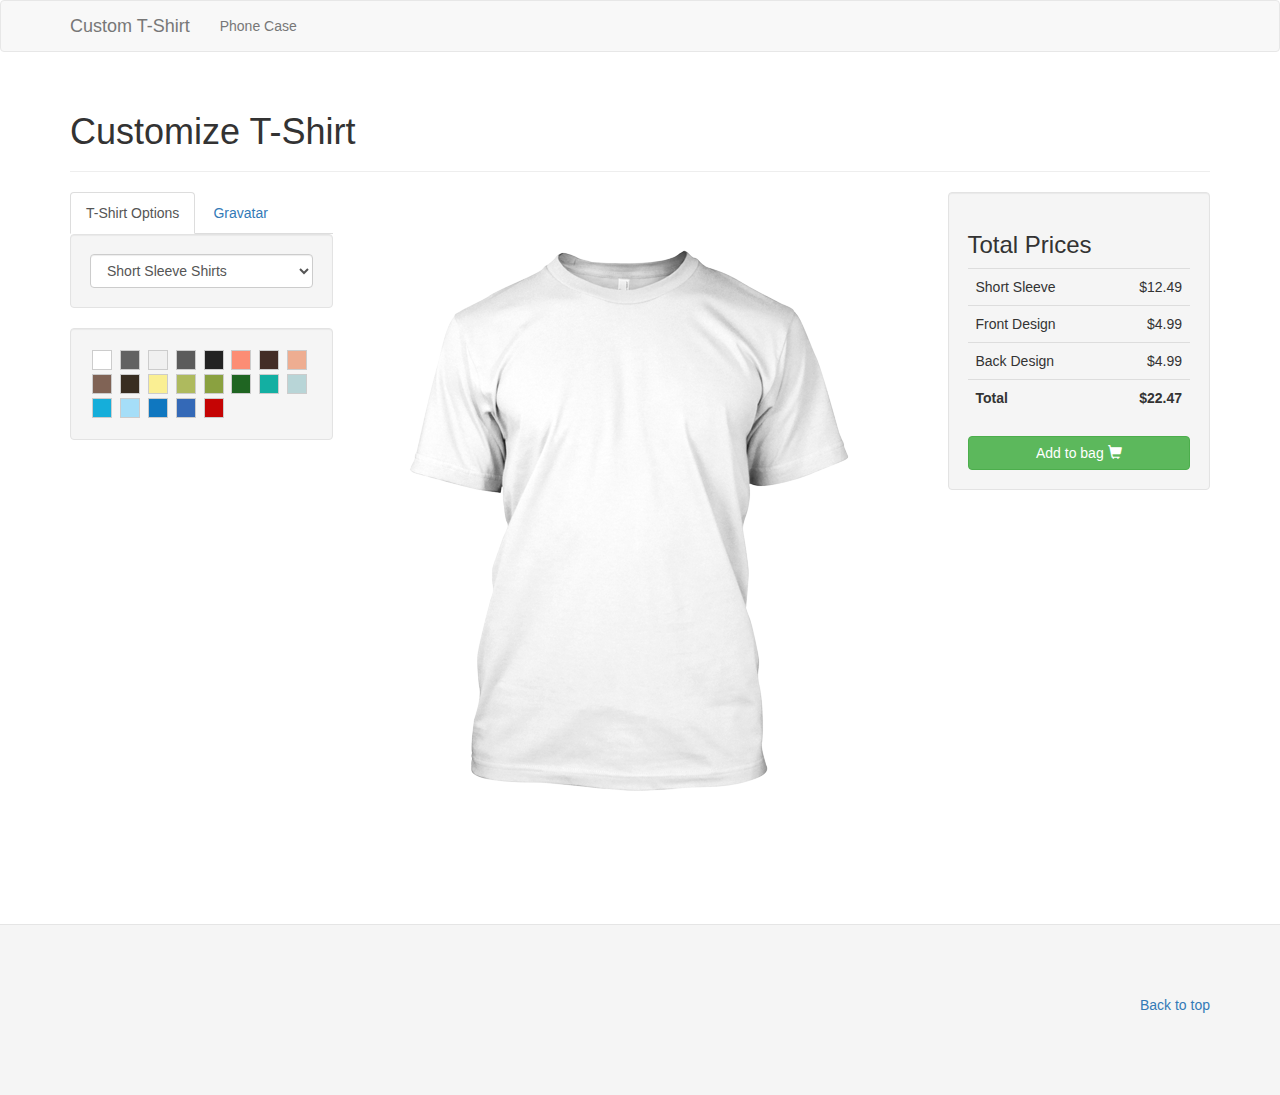
<file: index.html>
<!DOCTYPE html>
<html lang="en">
  <head>
    <meta charset="utf-8">
    <title>Title</title>
    <meta name="viewport" content="width=device-width, initial-scale=1.0">
    <meta name="description" content="">
    <meta name="author" content="">

    <!-- Le HTML5 shim, for IE6-8 support of HTML elements -->
    <!--[if lt IE 9]>
      <script src="http://html5shim.googlecode.com/svn/trunk/html5.js"></script>
    <![endif]-->
    <!--[if IE]><script type="text/javascript" src="js/excanvas.js"></script><![endif]-->
    <script src="http://ajax.googleapis.com/ajax/libs/jquery/1.7.2/jquery.min.js"></script>	
	<script type="text/javascript" src="js/fabric.js"></script>
	<script type="text/javascript" src="js/tshirtEditor.js"></script>
	<script type="text/javascript" src="js/jquery.miniColors.min.js"></script>
	
    <!-- Le styles -->
    <link type="text/css" rel="stylesheet" href="css/jquery.miniColors.css" />
    <link href="https://maxcdn.bootstrapcdn.com/bootstrap/3.3.7/css/bootstrap.min.css" rel="stylesheet">
	 <script type="text/javascript">
	 </script>
	 <style type="text/css">
		 .footer {
			padding: 70px 0;
			margin-top: 70px;
			border-top: 1px solid #E5E5E5;
			background-color: whiteSmoke;
			}
	      .color-preview {
	      	border: 1px solid #CCC;
	      	margin: 2px;
	      	zoom: 1;
	      	vertical-align: top;
	      	display: inline-block;
	      	cursor: pointer;
	      	overflow: hidden;
	      	width: 20px;
	      	height: 20px;
	      }
	      .rotate {  
		    -webkit-transform:rotate(90deg);
		    -moz-transform:rotate(90deg);
		    -o-transform:rotate(90deg);
		    /* filter:progid:DXImageTransform.Microsoft.BasicImage(rotation=1.5); */
		    -ms-transform:rotate(90deg);		   
		}		
		.Arial{font-family:"Arial";}
		.Helvetica{font-family:"Helvetica";}
		.MyriadPro{font-family:"Myriad Pro";}
		.Delicious{font-family:"Delicious";}
		.Verdana{font-family:"Verdana";}
		.Georgia{font-family:"Georgia";}
		.Courier{font-family:"Courier";}
		.ComicSansMS{font-family:"Comic Sans MS";}
		.Impact{font-family:"Impact";}
		.Monaco{font-family:"Monaco";}
		.Optima{font-family:"Optima";}
		.HoeflerText{font-family:"Hoefler Text";}
		.Plaster{font-family:"Plaster";}
		.Engagement{font-family:"Engagement";}

	 </style>
  </head>

  <body class="preview" data-spy="scroll" data-target=".subnav" data-offset="80">

  <!-- Navbar
    ================================================== -->
 <nav class="navbar navbar-default">
  <div class="container">
    <div class="navbar-header">
      <button type="button" class="navbar-toggle collapsed" data-toggle="collapse" data-target="#bs-example-navbar-collapse-1" aria-expanded="false">
        <span class="sr-only">Toggle navigation</span>
        <span class="icon-bar"></span>
        <span class="icon-bar"></span>
        <span class="icon-bar"></span>
      </button>
      <a class="navbar-brand" href="#">Custom T-Shirt</a>
    </div>
    <div class="collapse navbar-collapse" id="bs-example-navbar-collapse-1">
      <ul class="nav navbar-nav">
        <li><a href="case.html">Phone Case</a></li>
      </ul>
    </div>
  </div>
</nav>

    <div class="container">
		<section id="typography">
		  <div class="page-header">
		    <h1>Customize T-Shirt</h1>
		  </div>
		
		  <!-- Headings & Paragraph Copy -->
		  <div class="row">			
		    <div class="col-md-3">
		    	
		    	<div class="tabbable"> <!-- Only required for left/right tabs -->
				  <ul class="nav nav-tabs">
				  	<li class="active"><a href="#tab1" data-toggle="tab">T-Shirt Options</a></li>				    
				    <li><a href="#tab2" data-toggle="tab">Gravatar</a></li>
				  </ul>
				  <div class="tab-content">
				     <div class="tab-pane active" id="tab1">
				     	<div class="well">
<!--					      	<h3>Tee Styles</h3>-->
<!--						      <p>-->
						      	<select id="" class="form-control">                        
				                    <option value="1" selected="selected">Short Sleeve Shirts</option>
				                    <option value="2">Long Sleeve Shirts</option>                                        
				                    <option value="3">Hoodies</option>                    
				                    <option value="4">Tank tops</option>
								</select>				
<!--						      </p>-->								
					      </div>
					      <div class="well">
							<span>
								<span class="color-preview" title="White" style="background-color:#ffffff;"></span>
								<span class="color-preview" title="Dark Heather" style="background-color:#616161;"></span>
								<span class="color-preview" title="Gray" style="background-color:#f0f0f0;"></span>
								<span class="color-preview" title="Charcoal" style="background-color:#5b5b5b;"></span>
								<span class="color-preview" title="Black" style="background-color:#222222;"></span>
								<span class="color-preview" title="Heather Orange" style="background-color:#fc8d74;"></span>
								<span class="color-preview" title="Heather Dark Chocolate" style="background-color:#432d26;"></span>
								<span class="color-preview" title="Salmon" style="background-color:#eead91;"></span>
								<span class="color-preview" title="Chesnut" style="background-color:#806355;"></span>
								<span class="color-preview" title="Dark Chocolate" style="background-color:#382d21;"></span>
								<span class="color-preview" title="Citrus Yellow" style="background-color:#faef93;"></span>
								<span class="color-preview" title="Avocado" style="background-color:#aeba5e;"></span>
								<span class="color-preview" title="Kiwi" style="background-color:#8aa140;"></span>
								<span class="color-preview" title="Irish Green" style="background-color:#1f6522;"></span>
								<span class="color-preview" title="Scrub Green" style="background-color:#13afa2;"></span>
								<span class="color-preview" title="Teal Ice" style="background-color:#b8d5d7;"></span>
								<span class="color-preview" title="Heather Sapphire" style="background-color:#15aeda;"></span>
								<span class="color-preview" title="Sky" style="background-color:#a5def8;"></span>
								<span class="color-preview" title="Antique Sapphire" style="background-color:#0f77c0;"></span>
								<span class="color-preview" title="Heather Navy" style="background-color:#3469b7;"></span>							
								<span class="color-preview" title="Cherry Red" style="background-color:#c50404;"></span>
							</span>
						</div>			      
				     </div>				   
				    <div class="tab-pane" id="tab2">
				    	<div class="well">
								<div class="input-group">
									<input id="text-string" type="text" class="form-control" placeholder="add text here...">
									<span class="input-group-btn">
										<button id="add-text" class="btn btn-default" type="button" title="Add text"><i class="glyphicon glyphicon-share-alt"></i></button>
									</span>
								</div>
								<hr>
							<div id="avatarlist">
								<img style="cursor:pointer;" class="img-polaroid" src="img/invisibleman.jpg">
				                <img style="cursor:pointer;" class="img-polaroid" src="[data-uri]">
				                <img style="cursor:pointer;" class="img-polaroid" src="[data-uri]">
				                <img style="cursor:pointer;" class="img-polaroid" src="[data-uri]%3D%3D">
				                <img style="cursor:pointer;" class="img-polaroid" src="[data-uri]">
				                <img style="cursor:pointer;" class="img-polaroid" src="[data-uri]">
							</div>				    		
				    	</div>				      
				    </div>
				  </div>
				</div>				
		    </div>		
		    <div class="col-md-6">		    
		    		<div align="center" style="min-height: 32px;">
		    			<div class="clearfix">
							<div class="btn-group inline pull-left" id="texteditor" style="display:none">						  
								<button id="font-family" class="btn btn-default dropdown-toggle" data-toggle="dropdown" title="Font Style"><i class="glyphicon glyphicon-font" style="width:19px;height:19px;"></i></button>		                      
							    <ul class="dropdown-menu" role="menu" aria-labelledby="font-family-X">
								    <li><a tabindex="-1" href="#" onclick="setFont('Arial');" class="Arial">Arial</a></li>
								    <li><a tabindex="-1" href="#" onclick="setFont('Helvetica');" class="Helvetica">Helvetica</a></li>
								    <li><a tabindex="-1" href="#" onclick="setFont('Myriad Pro');" class="MyriadPro">Myriad Pro</a></li>
								    <li><a tabindex="-1" href="#" onclick="setFont('Delicious');" class="Delicious">Delicious</a></li>
								    <li><a tabindex="-1" href="#" onclick="setFont('Verdana');" class="Verdana">Verdana</a></li>
								    <li><a tabindex="-1" href="#" onclick="setFont('Georgia');" class="Georgia">Georgia</a></li>
								    <li><a tabindex="-1" href="#" onclick="setFont('Courier');" class="Courier">Courier</a></li>
								    <li><a tabindex="-1" href="#" onclick="setFont('Comic Sans MS');" class="ComicSansMS">Comic Sans MS</a></li>
								    <li><a tabindex="-1" href="#" onclick="setFont('Impact');" class="Impact">Impact</a></li>
								    <li><a tabindex="-1" href="#" onclick="setFont('Monaco');" class="Monaco">Monaco</a></li>
								    <li><a tabindex="-1" href="#" onclick="setFont('Optima');" class="Optima">Optima</a></li>
								    <li><a tabindex="-1" href="#" onclick="setFont('Hoefler Text');" class="Hoefler Text">Hoefler Text</a></li>
								    <li><a tabindex="-1" href="#" onclick="setFont('Plaster');" class="Plaster">Plaster</a></li>
								    <li><a tabindex="-1" href="#" onclick="setFont('Engagement');" class="Engagement">Engagement</a></li>
				                </ul>
							    <button id="text-bold" class="btn btn-default" data-original-title="Bold"><img src="img/font_bold.png" height="" width=""></button>
							    <button id="text-italic" class="btn btn-default" data-original-title="Italic"><img src="img/font_italic.png" height="" width=""></button>
							    <button id="text-strike" class="btn btn-default" title="Strike" style=""><img src="img/font_strikethrough.png" height="" width=""></button>
							 	<button id="text-underline" class="btn btn-default" title="Underline" style=""><img src="img/font_underline.png"></button>
							 	<a class="btn btn-default" href="#" rel="tooltip" data-placement="top" data-original-title="Font Color"><input type="hidden" id="text-fontcolor" class="color-picker" size="7" value="#000000"></a>
						 		<a class="btn btn-default" href="#" rel="tooltip" data-placement="top" data-original-title="Font Border Color"><input type="hidden" id="text-strokecolor" class="color-picker" size="7" value="#000000"></a>
								  <!--- Background <input type="hidden" id="text-bgcolor" class="color-picker" size="7" value="#ffffff"> --->
							</div>							  
							<div class="pull-right" align="" id="imageeditor" style="display:none">
							  <div class="btn-group">										      
							      <button class="btn btn-default" id="bring-to-front" title="Bring to Front"><i class="glyphicon glyphicon-step-backward rotate" style="height:19px;"></i></button>
							      <button class="btn btn-default" id="send-to-back" title="Send to Back"><i class="glyphicon glyphicon-step-forward rotate" style="height:19px;"></i></button>
							      <button id="flip" type="button" class="btn btn-default" title="Show Back View"><i class="glyphicon glyphicon-refresh" style="height:19px;"></i></button>
							      <button id="remove-selected" class="btn btn-default" title="Delete selected item"><i class="glyphicon glyphicon-trash" style="height:19px;"></i></button>
							  </div>
							</div>			  
						</div>												
					</div>					  		
				<!--	EDITOR      -->					
					<div id="shirtDiv" class="page" style="width: 530px; height: 630px; position: relative; background-color: rgb(255, 255, 255);">
						<img id="tshirtFacing" src="img/crew_front.png"></img>
						<div id="drawingArea" style="position: absolute;top: 100px;left: 160px;z-index: 10;width: 200px;height: 400px;">					
							<canvas id="tcanvas" width=200 height="400" class="hover" style="-webkit-user-select: none;"></canvas>
						</div>
					</div>
<!--					<div id="shirtBack" class="page" style="width: 530px; height: 630px; position: relative; background-color: rgb(255, 255, 255); display:none;">-->
<!--						<img src="img/crew_back.png"></img>-->
<!--						<div id="drawingArea" style="position: absolute;top: 100px;left: 160px;z-index: 10;width: 200px;height: 400px;">					-->
<!--							<canvas id="backCanvas" width=200 height="400" class="hover" style="-webkit-user-select: none;"></canvas>-->
<!--						</div>-->
<!--					</div>						-->
								
				<!--	/EDITOR		-->
		    </div>
		
		    <div class="col-md-3">
		      <div class="well">
		      	<h3>Total Prices</h3>
			      <p>
			      	<table class="table">
			      		<tr>
			      			<td>Short Sleeve</td>
			      			<td align="right">$12.49</td>
			      		</tr>
			      		<tr>
			      			<td>Front Design</td>
			      			<td align="right">$4.99</td>
			      		</tr>
			      		<tr>
			      			<td>Back Design</td>
			      			<td align="right">$4.99</td>
			      		</tr>
			      		<tr>
			      			<td><strong>Total</strong></td>
			      			<td align="right"><strong>$22.47</strong></td>
			      		</tr>
			      	</table>			
			      </p>
					<button type="button" class="btn btn-large btn-block btn-success" name="addToTheBag" id="addToTheBag">Add to bag <i class="glyphicon glyphicon-shopping-cart"></i></button>
		      </div>		      		       		   
		    </div>
		
		  </div>
		
		</section>
    </div><!-- /container -->
    
<!-- Footer ================================================== -->
      <footer class="footer">      
      	<div class="container">
	        <p class="pull-right"><a href="#">Back to top</a></p>	        
	      </div>       
    </footer>
    <!-- Le javascript
    ================================================== -->
    <!-- Placed at the end of the document so the pages load faster -->    
    <script src="js/bootstrap.min.js"></script>    
    <script type="text/javascript">

  var _gaq = _gaq || [];
  _gaq.push(['_setAccount', 'UA-35639689-1']);
  _gaq.push(['_trackPageview']);

  (function() {
    var ga = document.createElement('script'); ga.type = 'text/javascript'; ga.async = true;
    ga.src = ('https:' == document.location.protocol ? 'https://ssl' : 'http://www') + '.google-analytics.com/ga.js';
    var s = document.getElementsByTagName('script')[0]; s.parentNode.insertBefore(ga, s);
  })();

</script>
  </body>
</html>
</file>
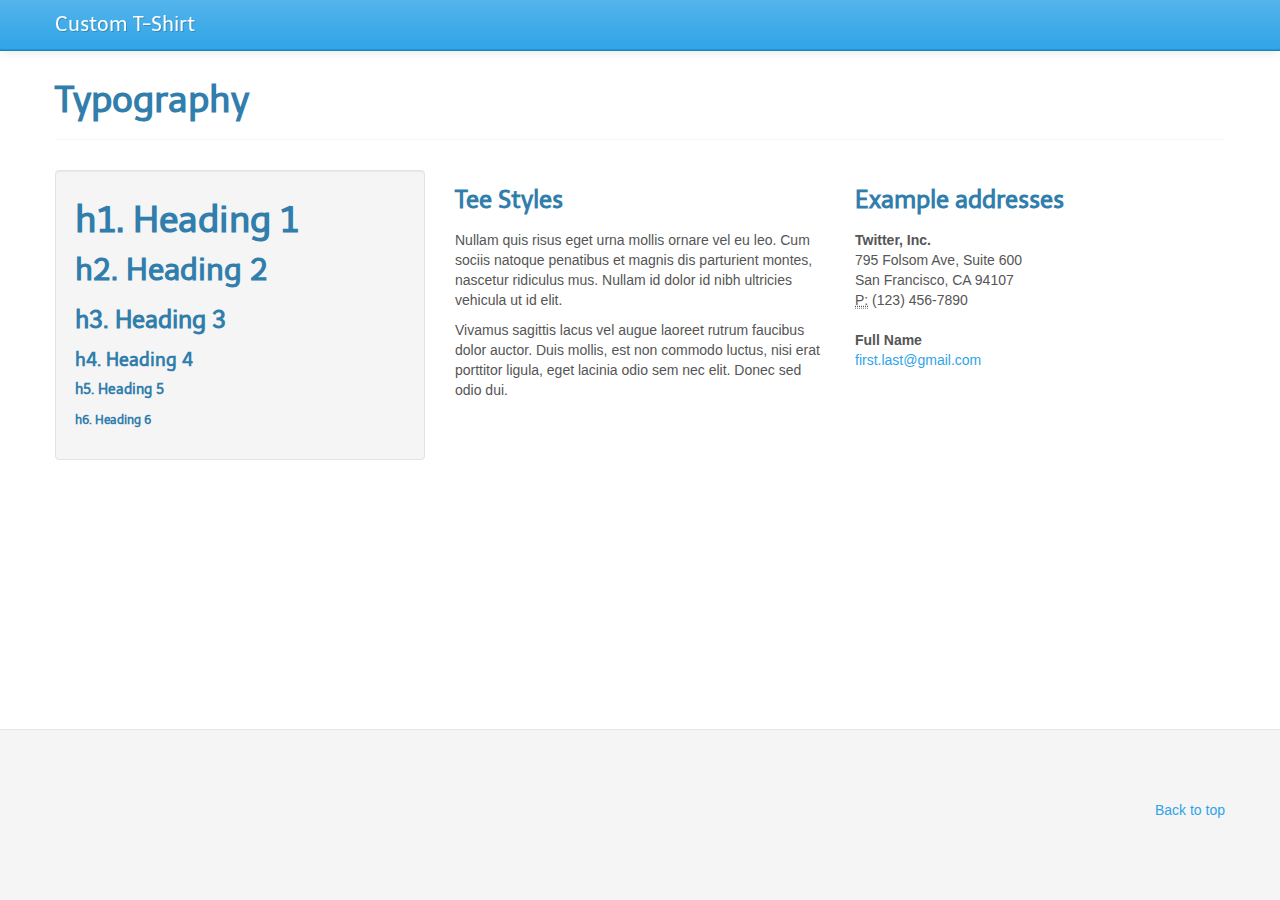
<file: template.html>
<!DOCTYPE html>
<html lang="en">
  <head>
    <meta charset="utf-8">
    <title>Title</title>
    <meta name="viewport" content="width=device-width, initial-scale=1.0">
    <meta name="description" content="">
    <meta name="author" content="">

    <!-- Le HTML5 shim, for IE6-8 support of HTML elements -->
    <!--[if lt IE 9]>
      <script src="http://html5shim.googlecode.com/svn/trunk/html5.js"></script>
    <![endif]-->

    <!-- Le styles -->
    <link href="css/bootstrap.min.css" rel="stylesheet">
    <link href="css/bootstrap-responsive.min.css" rel="stylesheet">
	 <script type="text/javascript">
	 </script>
	 <style type="text/css">
		 .footer {
			padding: 70px 0;
			margin-top: 70px;
			border-top: 1px solid #E5E5E5;
			background-color: whiteSmoke;
			}			
	      body {
	        padding-top: 60px;
	        padding-bottom: 40px;
	      }    
	 </style>
  </head>

  <body class="preview" data-spy="scroll" data-target=".subnav" data-offset="80">

  <!-- Navbar
    ================================================== -->
 <div class="navbar navbar-fixed-top">
   <div class="navbar-inner">
     <div class="container">
       <a class="btn btn-navbar" data-toggle="collapse" data-target=".nav-collapse">
         <span class="icon-bar"></span>
         <span class="icon-bar"></span>
         <span class="icon-bar"></span>
       </a>
       <a class="brand" href="#">Custom T-Shirt</a>
       <div class="nav-collapse" id="main-menu">

       </div>
     </div>
   </div>
 </div>

    <div class="container">
		<section id="typography">
		  <div class="page-header">
		    <h1>Typography</h1>
		  </div>
		
		  <!-- Headings & Paragraph Copy -->
		  <div class="row">
		
		    <div class="span4">
		      <div class="well">
		        <h1>h1. Heading 1</h1>
		        <h2>h2. Heading 2</h2>
		        <h3>h3. Heading 3</h3>
		        <h4>h4. Heading 4</h4>
		        <h5>h5. Heading 5</h5>
		        <h6>h6. Heading 6</h6>
		      </div>
		    </div>
		
		    <div class="span4">
		      <h3>Tee Styles</h3>
		      <p>Nullam quis risus eget urna mollis ornare vel eu leo. Cum sociis natoque penatibus et magnis dis parturient montes, nascetur ridiculus mus. Nullam id dolor id nibh ultricies vehicula ut id elit.</p>
		      <p>Vivamus sagittis lacus vel augue laoreet rutrum faucibus dolor auctor. Duis mollis, est non commodo luctus, nisi erat porttitor ligula, eget lacinia odio sem nec elit. Donec sed odio dui.</p>
		    </div>
		
		    <div class="span4">
		      <h3>Example addresses</h3>
		      <address>
		        <strong>Twitter, Inc.</strong><br>
		        795 Folsom Ave, Suite 600<br>
		        San Francisco, CA 94107<br>
		        <abbr title="Phone">P:</abbr> (123) 456-7890
		      </address>
		      <address>
		        <strong>Full Name</strong><br>
		        <a href="mailto:#">first.last@gmail.com</a>
		      </address>
		    </div>
		
		  </div>
		
		</section>
    </div><!-- /container -->
    
<!-- Footer ================================================== -->
      <footer class="footer navbar navbar-fixed-bottom">      
      	<div class="container">
	        <p class="pull-right"><a href="#">Back to top</a></p>
	        <p></p>       
	      </div>       
    </footer>

    <!-- Le javascript
    ================================================== -->
    <!-- Placed at the end of the document so the pages load faster -->
    <script src="http://ajax.googleapis.com/ajax/libs/jquery/1.7.2/jquery.min.js"></script>
    <script src="js/bootstrap.min.js"></script>    
  </body>
</html>
</file>
